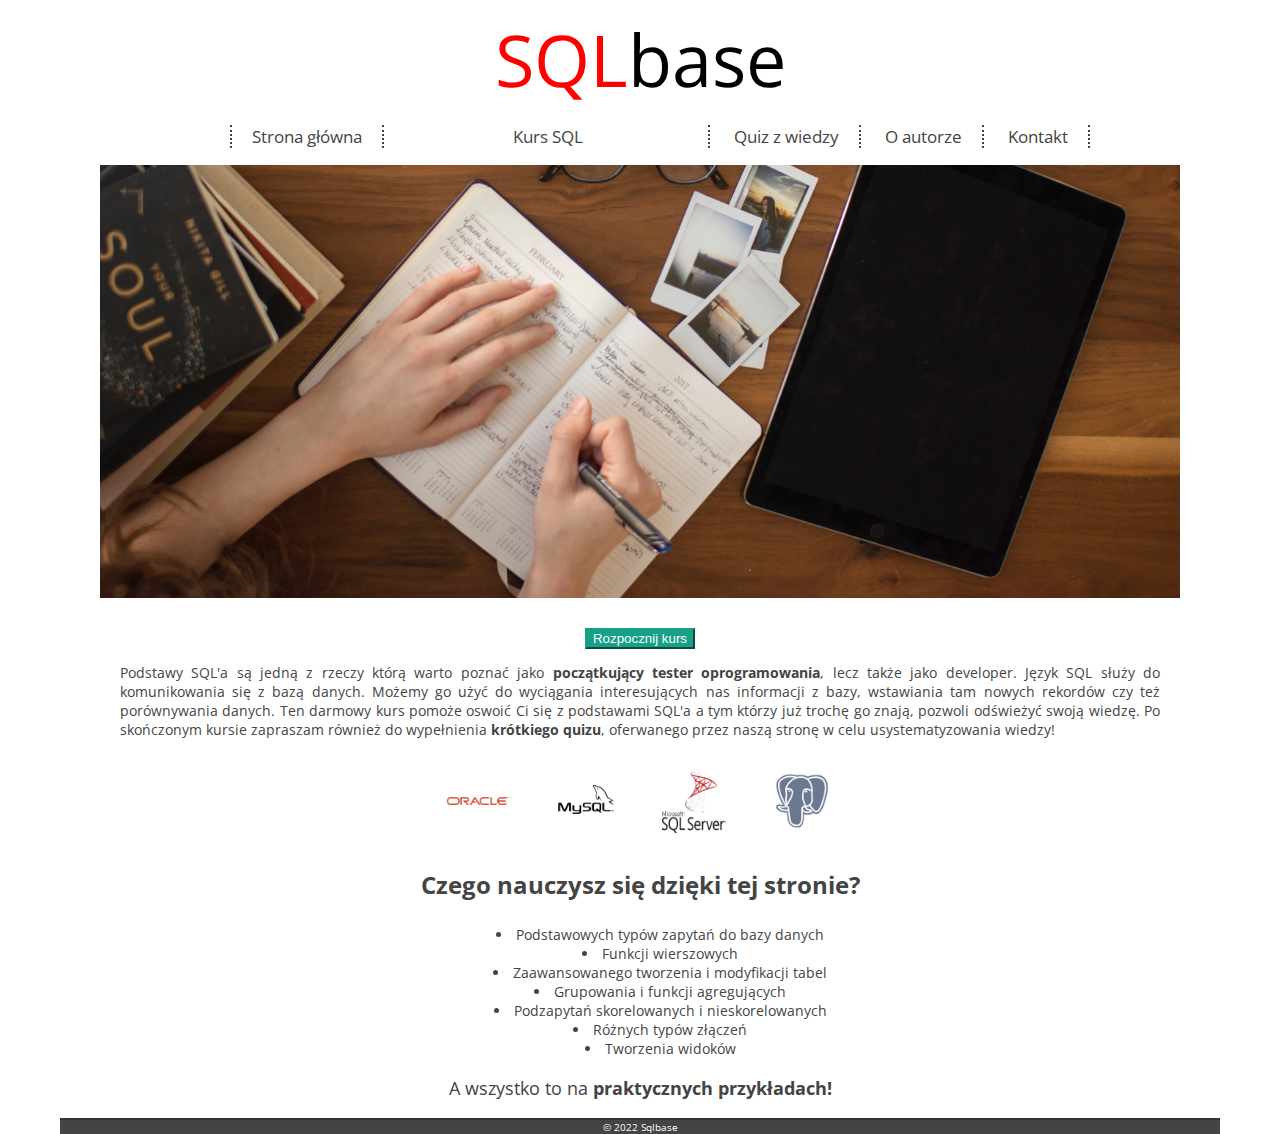
<file: SQLBase/index.html>
<!DOCTYPE html>
<html lang="pl">
<head>

	<meta charset="utf-8">
	<title>Strona do nauki podstaw SQL'a</title>
	<meta name="description" content="Naucz się podstaw SQL'a!">
	<meta name="keywords" content="SQL, Oracle, SQLServer, SQLDeveloper">
	<meta name="author" content="Jan Lubiejewski">
	
	<meta http-equiv="X-Ua-Compatible" content="IE=edge">
	
	<link rel="stylesheet" href="main.css" type="text/css">

	<link href="https://fonts.googleapis.com/css?family=Open+Sans:400,700&amp;subset=latin-ext" rel="stylesheet">
	
	<!--[if lt IE 9]>
	<script src="//cdnjs.cloudflare.com/ajax/libs/html5shiv/3.7.3/html5shiv.min.js"></script>
	<![endif]-->
	<script src="https://ajax.googleapis.com/ajax/libs/jquery/3.6.1/jquery.min.js"></script>
	<script src="jquery.scrollTo.min.js"></script>
	
	<script>
        jQuery(function($){
		
            $.scrollTo(0);
            $('.scrollup').click(function() { $.scrollTo($("body"), 1000); }); //Doesn't appear to be working correctly
        }
        );
        
        //pokaz podczas przewijania
        $(window).scroll(function(){
            if($(this).scrollTop()>10) $('.scrollup').fadeIn();
            else $('.scrollup').fadeOut();
        }
        
        );
    
    </script>

	
</head>
<body>
	<header>
		<h1><span id="logo">SQL</span>base</h1>
		
		<a href="#" class="scrollup"></a>
		
		<nav class="main-nav">
			<ul class="main-nav-list">
				<li><a href="index.html">Strona główna</a></li>
				<li id="menu"><a href="kurs.html">Kurs SQL
					<ol class ="menu">
						<li><a href="">Podstawowe polecenia</a></li>
						<li><a href="">Funkcje wierszowe</a></li>
						<li><a href="">Tworzenie i modyfikacje tabel</a></li>
						<li><a href="">Funkcje agregujące</a></li>
						<li><a href="">Podzapytania skorelowane</a></li>
						<li><a href="">Złączenia</a></li>
						<li><a href="">Widoki</a></li>
					</ol>
				</li>
				<li><a href="quiz.html">Quiz z wiedzy</a></li>
				<li><a href="">O autorze</a></li>
				<li><a href=""kontakt.html"">Kontakt</a></li>
			</ul>
			<div style="clear:both"></div>
		</nav>
	</header>
	<main>
		<article>
			<header>
				<figure>
					<div id="welcome-screen"><img src="img/mainpage/welcome.jpg" alt="welcome screen"></div>
				</figure>
			</header>
			<section>
				<form action="kurs.html">
					<input id="begin-course-button" type="submit" value="Rozpocznij kurs" name="Rozpocznij kurs">
				</form>
				<div class="main-page-section">
					<p>Podstawy SQL'a są jedną z rzeczy którą warto poznać jako <b>początkujący tester oprogramowania</b>, lecz także jako developer. Język SQL służy do komunikowania się z bazą danych. Możemy go użyć do wyciągania interesujących nas informacji z bazy, wstawiania tam nowych rekordów czy też porównywania danych. Ten darmowy kurs pomoże oswoić Ci się z podstawami SQL'a a tym którzy już trochę go znają, pozwoli odświeżyć swoją wiedzę. Po skończonym kursie zapraszam również do wypełnienia <b>krótkiego quizu</b>, oferwanego przez naszą stronę w celu usystematyzowania wiedzy!</p>
				</div>
				<div id="logos">
					<div class="logos"><img src="img/logos/oracle-logo.png" alt="Oracle logo"></div>
					<div class="logos"><img src="img/logos/mysql-logo.png" alt="MySql logo"></div>
					<div class="logos"><img src="img/logos/sql-server-logo.png" alt="Sql Server logo"></div>
					<div class="logos"><img src="img/logos/postgresql-logo.png" alt="PostgreSQL logo"></div>
				</div>
			</section>
			<section>
				<div class="main-page-section">
					<h3> Czego nauczysz się dzięki tej stronie? </h3>
					<div class="feature-list">
						<ul>
							<li>Podstawowych typów zapytań do bazy danych</li>
							<li>Funkcji wierszowych</li>
							<li>Zaawansowanego tworzenia i modyfikacji tabel</li>
							<li>Grupowania i funkcji agregujących</li>
							<li>Podzapytań skorelowanych i nieskorelowanych</li>
							<li>Różnych typów złączeń</li>
							<li>Tworzenia widoków</li>
						<ul>
					</div>
					<p style="text-align:center; font-size: 18px;"> A wszystko to na <b>praktycznych przykładach!</b></p>
				</div>
			</section>
		</article>
	</main>

	<footer>
		<div class="copyright"> &copy 2022 Sqlbase </div>
		</div>
	</footer>
</body>
</html>
</file>
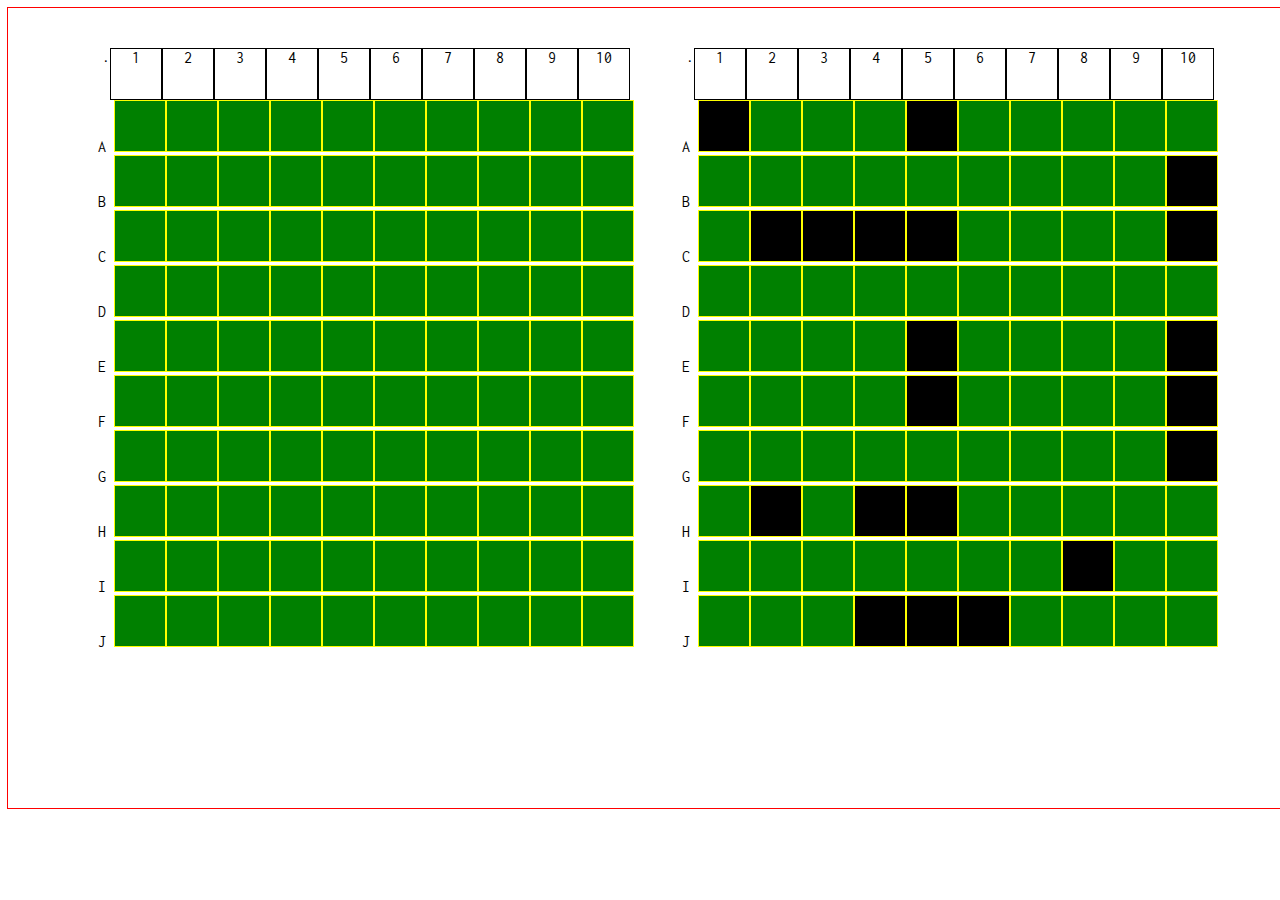
<file: Battleships (game)/battleships.html>
<!DOCTYPE HTML>
<html lang="pl">
<head>
	<meta charset="utf-8" />
	<title>Battleships</title>

	<link rel="stylesheet" href="style.css" type="text/css" />
	<script src="script.js"></script>
	
	<link rel="preconnect" href="https://fonts.googleapis.com">
	<link rel="preconnect" href="https://fonts.gstatic.com" crossorigin>
	<link href="https://fonts.googleapis.com/css2?family=Inconsolata:wght@400;700&display=swap" rel="stylesheet">

</head>
<body>
	<div class="container">
		<div id="left-pane" class="pane">
		</div>
		<div id="right-pane" class="pane">
		</div>
		
	</div>
</body>
</html>
</file>
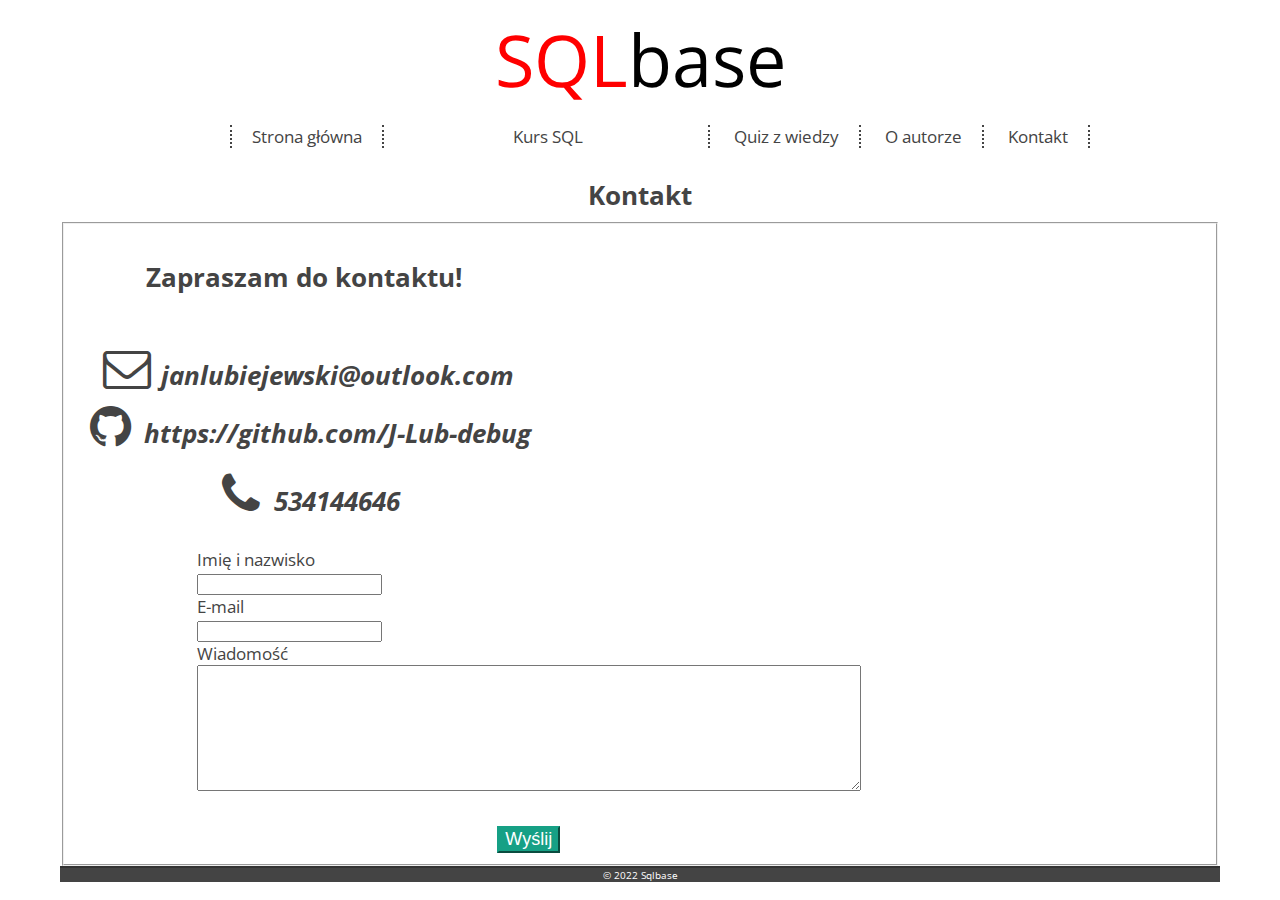
<file: SQLBase/kontakt.html>
<!DOCTYPE html>
<html lang="pl">
<head>

	<meta charset="utf-8">
	<title>Strona do nauki podstaw SQL'a</title>
	<meta name="description" content="Naucz się podstaw SQL'a!">
	<meta name="keywords" content="SQL, Oracle, SQLServer, SQLDeveloper">
	<meta name="author" content="Jan Lubiejewski">
	
	<meta http-equiv="X-Ua-Compatible" content="IE=edge">
	
	<link rel="stylesheet" href="main.css" type="text/css">
	<link rel="stylesheet" href="css/fontello.css" type="text/css">

	<link href="https://fonts.googleapis.com/css?family=Open+Sans:400,700&amp;subset=latin-ext" rel="stylesheet">
	
	<!--[if lt IE 9]>
	<script src="//cdnjs.cloudflare.com/ajax/libs/html5shiv/3.7.3/html5shiv.min.js"></script>
	<![endif]-->
	<script src="https://ajax.googleapis.com/ajax/libs/jquery/3.6.1/jquery.min.js"></script>
	<script src="jquery.scrollTo.min.js"></script>
	
	<script>
        jQuery(function($){
		
            $.scrollTo(0);
            $('.scrollup').click(function() { $.scrollTo($("body"), 1000); }); //Doesn't appear to be working correctly
        }
        );
        
        //pokaz podczas przewijania
        $(window).scroll(function(){
            if($(this).scrollTop()>10) $('.scrollup').fadeIn();
            else $('.scrollup').fadeOut();
        }
        
        );
    
    </script>

	
</head>
<body>
	<header>
		<h1><span id="logo">SQL</span>base</h1>
		
		<a href="#" class="scrollup"></a>
		
		<nav class="main-nav">
			<ul class="main-nav-list">
				<li><a href="index.html">Strona główna</a></li>
				<li id="menu"><a href="kurs.html">Kurs SQL
					<ol class ="menu">
						<li><a href="">Podstawowe polecenia</a></li>
						<li><a href="">Funkcje wierszowe</a></li>
						<li><a href="">Tworzenie i modyfikacje tabel</a></li>
						<li><a href="">Funkcje agregujące</a></li>
						<li><a href="">Podzapytania skorelowane</a></li>
						<li><a href="">Złączenia</a></li>
						<li><a href="">Widoki</a></li>
					</ol>
				</li>
				<li><a href="quiz.html">Quiz z wiedzy</a></li>
				<li><a href="">O autorze</a></li>
				<li><a href="">Kontakt</a></li>
			</ul>
			<div style="clear:both"></div>
		</nav>
	</header>
	<main>
		<article>
			<header>
				<h2> Kontakt </h2>
			</header>
			<section>
			<fieldset>
			<div class="cotact-area"g>
				<div class="contact-info">
					<h2> Zapraszam do kontaktu! <h2>
					<div>
						<i class="icon-mail">janlubiejewski@outlook.com</i>
					 </div>
					<div>
						<i class="icon-github-circled">https://github.com/J-Lub-debug</i>
					</div>
					<div>
						<i class="icon-phone">534144646</i>
					</div>
				</div>
				<div id="contact-form">
				<form action="kontakt.html" method="post">
					</div>
					<div class="contact-field">
						<label for="name" style="display:block;">Imię i nazwisko</label>
						<input type="name" name="name" id="name" required></label>
						<label for="email" style="display:block;">E-mail</label>
						<input type="email" name="email" id="email" required></label>
						<label for="message" style="display:block;">Wiadomość</label>
						<textarea name="message" id="message" rows="8" cols="80"></textarea>
						<input id="send-email" type="submit" value="Wyślij" name="send-email">
					</div>
				</form>
			</div>
			</fieldset>
		</article>
	</main>

	<footer>
		<div class="copyright"> &copy 2022 Sqlbase </div>
		</div>
	</footer>
</body>
</html>
</file>
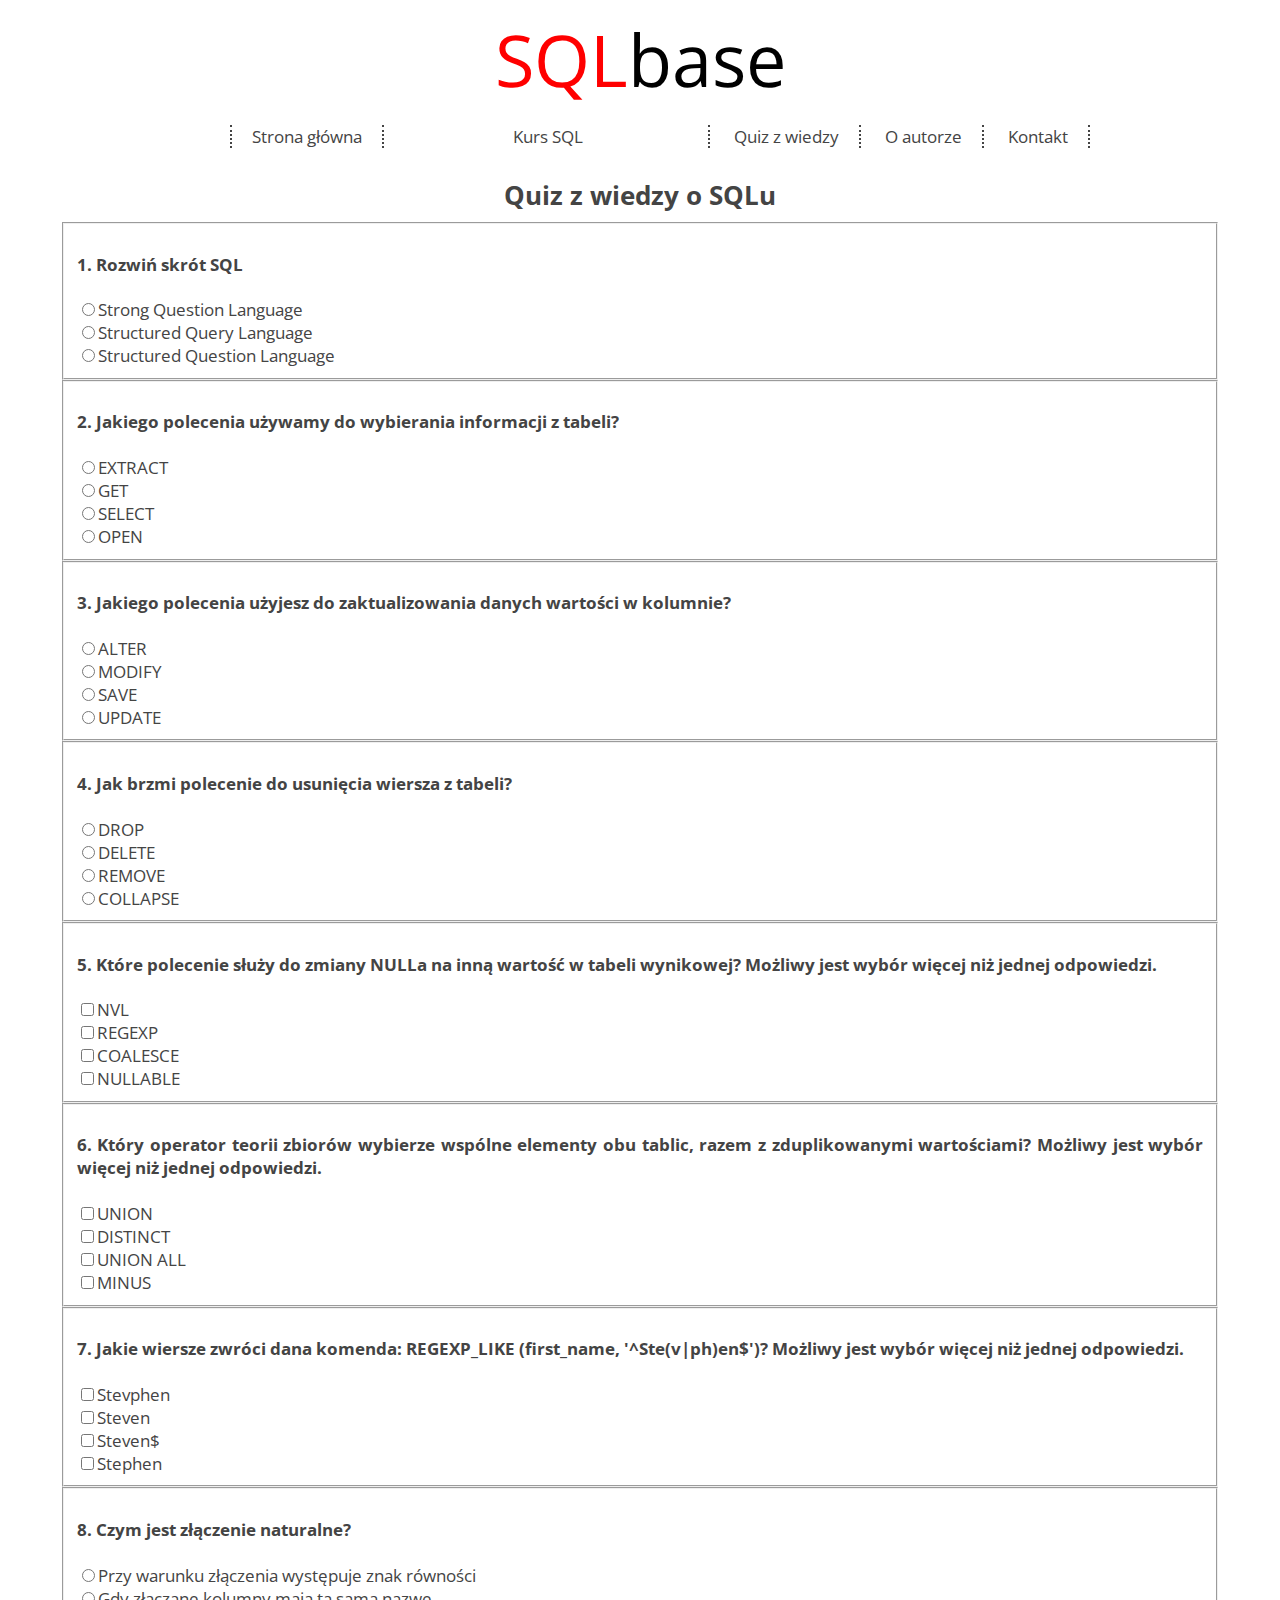
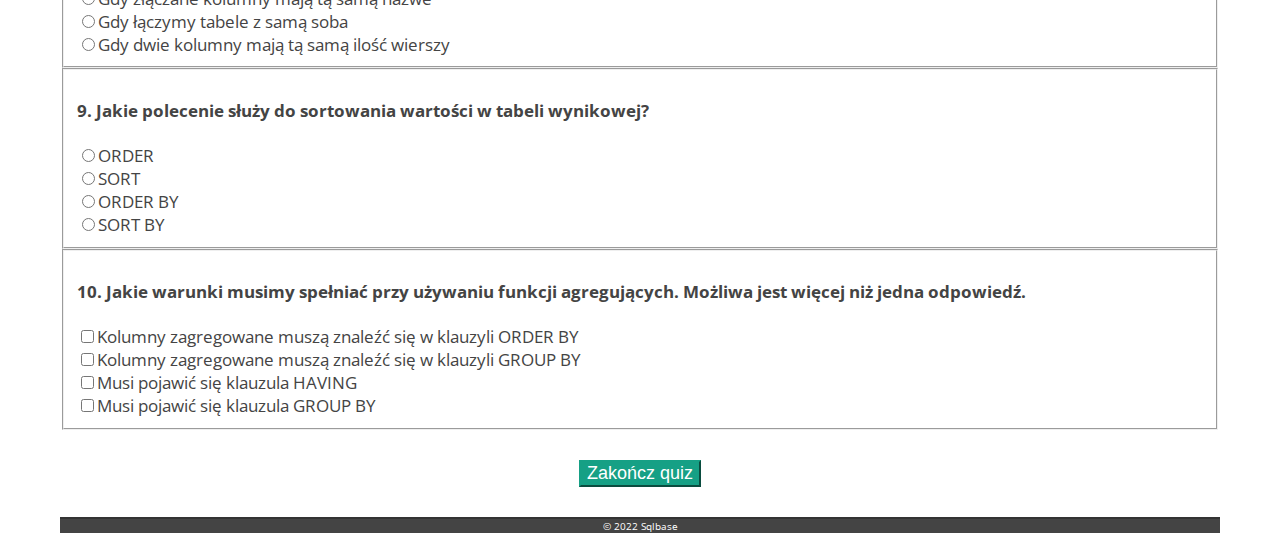
<file: SQLBase/quiz.html>
<!DOCTYPE html>
<html lang="pl">
<head>

	<meta charset="utf-8">
	<title>Strona do nauki podstaw SQL'a</title>
	<meta name="description" content="Naucz się podstaw SQL'a!">
	<meta name="keywords" content="SQL, Oracle, SQLServer, SQLDeveloper">
	<meta name="author" content="Jan Lubiejewski">
	
	<meta http-equiv="X-Ua-Compatible" content="IE=edge">
	
	<link rel="stylesheet" href="main.css" type="text/css">

	<link href="https://fonts.googleapis.com/css?family=Open+Sans:400,700&amp;subset=latin-ext" rel="stylesheet">
	
	<!--[if lt IE 9]>
	<script src="//cdnjs.cloudflare.com/ajax/libs/html5shiv/3.7.3/html5shiv.min.js"></script>
	<![endif]-->
	<script src="https://ajax.googleapis.com/ajax/libs/jquery/3.6.1/jquery.min.js"></script>
	<script src="jquery.scrollTo.min.js"></script>
	
	<script>
        jQuery(function($){
		
            $.scrollTo(0);
            $('.scrollup').click(function() { $.scrollTo($("body"), 1000); }); //Doesn't appear to be working correctly
        }
        );
        
        //pokaz podczas przewijania
        $(window).scroll(function(){
            if($(this).scrollTop()>10) $('.scrollup').fadeIn();
            else $('.scrollup').fadeOut();
        }
        
        );
		
		function showAnswers(){
		
			//Dictionary of quiz answers
			const answers = {
				1: false, 2: true, 3: false,
				4: false, 5: false, 6: true, 7: false,
				8: false, 9: false, 10: false, 11: true,
				12: false, 13: true, 14: false, 15: false,
				16: true, 17: false, 18: true, 19: false,
				20: false, 21: false, 22: true, 23: false,
				24: false, 25: true, 26: false, 27: true,
				28: false, 29: true, 30: false, 31: false,
				32: false, 33: false, 34: true, 35: false,
				36: false, 37: true, 38: false, 39: true	
			};
			
			let checked = $("input:checked"); //Array of all checked inputs
			
			//+Add crossing outline
			//+Add clear all answers on next clicks
			
			//Marks answers only for the checked inputs
			for(let i = 0; i < checked.length; i++){
			
				if(answers[$(checked[i]).prop("value")] == true){ // answers[checked.value] 

					$(checked[i]).parent().css({ 'color': 'green'}); //get parent (label that encloses input) and set its Css
				}
				else{
					$(checked[i]).parent().css({ 'color': 'red'});
				}
			}
			
		}
    
    </script>

	
</head>
<body>
	<header>
		<h1><span id="logo">SQL</span>base</h1>
		
		<a href="#" class="scrollup"></a>
		
		<nav class="main-nav">
			<ul class="main-nav-list">
				<li><a href="index.html">Strona główna</a></li>
				<li id="menu"><a href="kurs.html">Kurs SQL
					<ol class ="menu">
						<li><a href="">Podstawowe polecenia</a></li>
						<li><a href="">Funkcje wierszowe</a></li>
						<li><a href="">Tworzenie i modyfikacje tabel</a></li>
						<li><a href="">Funkcje agregujące</a></li>
						<li><a href="">Podzapytania skorelowane</a></li>
						<li><a href="">Złączenia</a></li>
						<li><a href="">Widoki</a></li>
					</ol>
				</li>
				<li><a href="quiz.html">Quiz z wiedzy</a></li>
				<li><a href="">O autorze</a></li>
				<li><a href="kontakt.html">Kontakt</a></li>
			</ul>
			<div style="clear:both"></div>
			<h2> Quiz z wiedzy o SQLu </h2>
		</nav>
	</header>
	<main>
		<article>
			<form> <!--<form action="" method="post"> -->
				<fieldset class="quiz-questions">
					<h4>1. Rozwiń skrót SQL</h4>
					<label><input type="radio" value="1" name="choice1">Strong Question Language</label>
					<label><input type="radio" value="2" name="choice1">Structured Query Language</label>
					<label><input type="radio" value="3" name="choice1">Structured Question Language</label>
				</fieldset>
				<fieldset class="quiz-questions">
					<h4>2. Jakiego polecenia używamy do wybierania informacji z tabeli?</h4>
					<label><input type="radio" value="4" name="choice2">EXTRACT</label>
					<label><input type="radio" value="5" name="choice2">GET</label>
					<label><input type="radio" value="6" name="choice2">SELECT</label>
					<label><input type="radio" value="7" name="choice2">OPEN</label>
				</fieldset>
				<fieldset class="quiz-questions">
					<h4>3. Jakiego polecenia użyjesz do zaktualizowania danych wartości w kolumnie? </h4>
					<label><input type="radio" value="8" name="choice3">ALTER</label>
					<label><input type="radio" value="9" name="choice3">MODIFY</label>
					<label><input type="radio" value="10" name="choice3">SAVE</label>
					<label><input type="radio" value="11" name="choice3">UPDATE</label>
				</fieldset>
				<fieldset class="quiz-questions">
					<h4>4. Jak brzmi polecenie do usunięcia wiersza z tabeli? </h4>
					<label><input type="radio" value="12" name="choice4">DROP</label>
					<label><input type="radio" value="13" name="choice4">DELETE</label>
					<label><input type="radio" value="14" name="choice4">REMOVE<label>
					<label><input type="radio" value="15" name="choice4">COLLAPSE</label>
				</fieldset>
				<fieldset class="quiz-questions">
					<h4>5. Które polecenie służy do zmiany NULLa na inną wartość w tabeli wynikowej? Możliwy jest wybór więcej niż jednej odpowiedzi.</h4>
					<label><input type="checkbox" value="16" name="choice[]">NVL</label>
					<label><input type="checkbox" value="17" name="choice[]">REGEXP</label>
					<label><input type="checkbox" value="18" name="choice[]">COALESCE</label>
					<label><input type="checkbox" value="19" name="choice[]">NULLABLE</label>
				</fieldset>
				<fieldset class="quiz-questions">
					<h4>6. Który operator teorii zbiorów wybierze wspólne elementy obu tablic, razem z zduplikowanymi wartościami? Możliwy jest wybór więcej niż jednej odpowiedzi.</h4>
					<label><input type="checkbox" value="20" name="choice[]">UNION</label>
					<label><input type="checkbox" value="21" name="choice[]">DISTINCT</label>
					<label><input type="checkbox" value="22" name="choice[]">UNION ALL</label>
					<label><input type="checkbox" value="23" name="choice[]">MINUS</label>
				</fieldset>
				<fieldset class="quiz-questions">
					<h4>7. Jakie wiersze zwróci dana komenda: REGEXP_LIKE (first_name, '^Ste(v|ph)en$')? Możliwy jest wybór więcej niż jednej odpowiedzi.</h4>
					<label><input type="checkbox" value="24" name="choice[]">Stevphen</label>
					<label><input type="checkbox" value="25" name="choice[]">Steven</label>
					<label><input type="checkbox" value="26" name="choice[]">Steven$</label>
					<label><input type="checkbox" value="27" name="choice[]">Stephen</label>
				</fieldset>
				<fieldset class="quiz-questions">
					<h4>8. Czym jest złączenie naturalne? </h4>
					<label><input type="radio" value="28" name="choice4">Przy warunku złączenia występuje znak równości</label>
					<label><input type="radio" value="29" name="choice4">Gdy złączane kolumny mają tą samą nazwe</label>
					<label><input type="radio" value="30" name="choice4">Gdy łączymy tabele z samą soba<label>
					<label><input type="radio" value="31" name="choice4">Gdy dwie kolumny mają tą samą ilość wierszy</label>
				</fieldset>
				<fieldset class="quiz-questions">
					<h4>9. Jakie polecenie służy do sortowania wartości w tabeli wynikowej? </h4>
					<label><input type="radio" value="32" name="choice4">ORDER</label>
					<label><input type="radio" value="33" name="choice4">SORT</label>
					<label><input type="radio" value="34" name="choice4">ORDER BY<label>
					<label><input type="radio" value="35" name="choice4">SORT BY</label>
				</fieldset>
				<fieldset class="quiz-questions">
					<h4>10. Jakie warunki musimy spełniać przy używaniu funkcji agregujących. Możliwa jest więcej niż jedna odpowiedź.</h4>
					<label><input type="checkbox" value="36" name="choice[]">Kolumny zagregowane muszą znaleźć się w klauzyli ORDER BY</label>
					<label><input type="checkbox" value="37" name="choice[]">Kolumny zagregowane muszą znaleźć się w klauzyli GROUP BY</label>
					<label><input type="checkbox" value="38" name="choice[]">Musi pojawić się klauzula HAVING</label>
					<label><input type="checkbox" value="39" name="choice[]">Musi pojawić się klauzula GROUP BY</label>
				</fieldset>
			<input id="send-quiz" type="button" value="Zakończ quiz" name="send-quiz" onclick="showAnswers()">	
			</form>
		</article>
	</main>

	<footer>
		<!-- <div id="logo-footer"><h2>SQLbase</h2></div> -->
		<!-- Dane kontaktowe i ikonki fontenello -->
		<div class="copyright"> &copy 2022 Sqlbase </div> 
	</footer>
</body>
</html>
</file>
<file: SQLBase/main.css>
body
{
	margin: 0;
	padding: 0px 60px;
	background-color: #ffffff;
	color: #444;
    font-family: 'Open Sans', sans-serif;
    font-size: 17px;

}

h1
{
	font-size: 72px;
	font-weight: 400;
	color: black;
	margin-bottom: 10px;
	margin-top: 10px;
	text-align: center;
}

h2{
	margin-bottom: 10px;
	margin-top: 30px;
	text-align: center;

}

h3{
	font-size: 24px;
	text-align: center;
}

h4{
	text-align: justify;
}

#logo-footer{
	text-align: center;
	margin-top: 10px;
}

.copyright{
	text-align: center;
	border-top: 2px solid #333;
	font-size: 10px;
}

	

footer{
	background-color: #444;
	color: #fff;
	width: 100%;
	left: 0px;
	right: 0px;
	bottom: 0px;
	margin-bottom: 0px;
}

#logo{
	color: red;
}

.scrollup{
    width: 32px;
    height: 32px;
    text-decoration: none;
    background: url("img/up.png") no-repeat 0px 0px;
    position: fixed;
    right:  50px;
    bottom: 50px;
	display: none;
}


.main-nav{
	text-align: center;
}

.main-nav-list{
	position: relative;
}

.main-nav-list > li{
	display: inline-block; /* float: left */
	border-right: 2px dotted #444;
	padding: 0 20px;
	list-style-type: none;
	margin-left: auto;
	margin-right: auto;
	
}

.main-nav-list > li:nth-child(2){
	width: 280px; /* ?Is there a better way to move the list elements to the left so they are directly under "Kurs SQL"? */
}

.main-nav-list > li:first-child{
	border-left: 2px dotted #444;
	
}

.main-nav-list > li:hover{
	background-color: #eeeeee
}

.menu{
	position: absolute;
	list-style-type: none;
	text-align: center;
	display: none;
}

.menu > li{
	z-index: 100;
	background-color: white; /*fff is transparent */
	
}

.menu > li:hover{
	background-color: #eeeeee;
}


#menu:hover .menu{
	display: block;
}





a:link{
	text-decoration: none;
	color: #444;
}

a:visited{
	text-decoration: none;
	color: #444;
}

#welcome-screen > img{
	display: block;
	width: 100%;
	
}


#begin-course-button{
	margin-top: 30px;
	margin-left: auto;
	margin-right: auto;
	display: block;
	background-color: #16A085;
	border-color: #16A085;
	color: #fff;
}

#begin-course-button:hover{
	margin-left: auto;
	margin-right: auto;
	display: block;
	background-color: #16A085;
	border-color: #16A085;
	color: #fff;
	cursor: pointer;
}

.main-page-section {
	text-align:justify;
	margin: 0 60px;
	font-size: 14px;
}

#logos{
	text-align: center;
	margin: 30px 0;
}

.logos{
	display:inline-block;
	margin: 0 20px;
}

.logos > img{
	width: 64px;
	height: 64px;
}


.feature-list > ul{
	list-style-position: inside;
	text-align: center;

}

.feature-list > li{

}

/* Quiz site related */

.quiz-questions  label{
	display: block;
}

/* Contact site related */

.contact-info{
	float: left;
}

.contact-field{
	float: left;
	margin-top: 20px;
	margin-left: 60px;
	padding-left: 60px;
}

#send-email{
	margin-top: 30px;
	margin-left: auto;
	margin-right: auto;
	display: block;
	background-color: #16A085;
	border-color: #16A085;
	color: #fff;
	font-size: 18px;
}

#send-quiz{
	margin-top: 30px;
	margin-bottom: 30px;
	margin-left: auto;
	margin-right: auto;
	display: block;
	background-color: #16A085;
	border-color: #16A085;
	color: #fff;
	font-size: 18px;
}
</file>
<file: Battleships (game)/style.css>
.container{

	outline: 1px solid red;
	text-align: center;
	height: 800px;
	width: 1300px;
	font-family: 'Inconsolata', monospace;
	font-weiht: 700;
}

.pane{
 
  display:inline-block;
  margin: 40px 20px 20px;
}

.block{
  width: 50px;
  height: 50px;
  background-color: green;
  display:inline-block;
  border: 1px solid yellow;
  cursor: pointer;
}

.nr-block{
  width: 50px;
  height: 50px;
  text-align: center;
  vertical-align: text-top;
  display:inline-block;
  border: 1px solid black;
}
</file>
<file: SQLBase/css/fontello.css>
@font-face {
  font-family: 'fontello';
  src: url('../font/fontello.eot?26442166');
  src: url('../font/fontello.eot?26442166#iefix') format('embedded-opentype'),
       url('../font/fontello.woff2?26442166') format('woff2'),
       url('../font/fontello.woff?26442166') format('woff'),
       url('../font/fontello.ttf?26442166') format('truetype'),
       url('../font/fontello.svg?26442166#fontello') format('svg');
  font-weight: normal;
  font-style: normal;
}
/* Chrome hack: SVG is rendered more smooth in Windozze. 100% magic, uncomment if you need it. */
/* Note, that will break hinting! In other OS-es font will be not as sharp as it could be */
/*
@media screen and (-webkit-min-device-pixel-ratio:0) {
  @font-face {
    font-family: 'fontello';
    src: url('../font/fontello.svg?26442166#fontello') format('svg');
  }
}
*/
[class^="icon-"]:before, [class*=" icon-"]:before {
  font-family: "fontello";
  font-style: normal;
  font-weight: normal;
  speak: never;

  display: inline-block;
  text-decoration: inherit;
  width: 1em;
  margin-right: .2em;
  text-align: center;
  /* opacity: .8; */

  /* For safety - reset parent styles, that can break glyph codes*/
  font-variant: normal;
  text-transform: none;

  /* fix buttons height, for twitter bootstrap */
  line-height: 1em;

  /* Animation center compensation - margins should be symmetric */
  /* remove if not needed */
  margin-left: .2em;

  /* you can be more comfortable with increased icons size */
  /* font-size: 120%; */

  /* Font smoothing. That was taken from TWBS */
  -webkit-font-smoothing: antialiased;
  -moz-osx-font-smoothing: grayscale;

  /* Uncomment for 3D effect */
  /* text-shadow: 1px 1px 1px rgba(127, 127, 127, 0.3); */
}

.icon-phone:before { content: '\e800'; font-size: 48px;  margin-top: 20px;} /* '' */
.icon-mail:before { content: '\e801'; font-size: 48px;  margin-top: 20px;} /* '' */
.icon-github-circled:before { content: '\f09b'; font-size: 48px;  margin-top: 10px;} /* '' */
</file>
